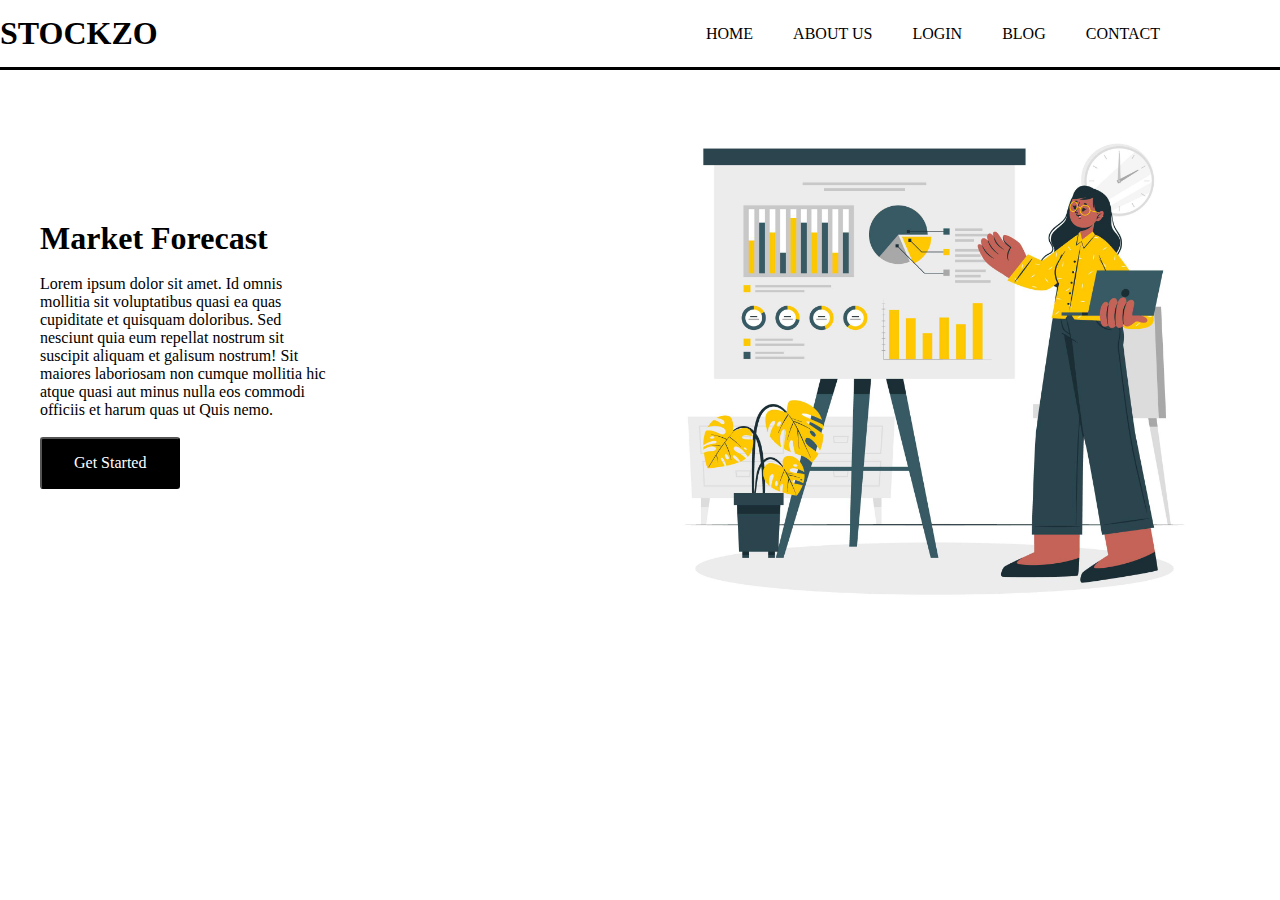
<file: index.html>
<!DOCTYPE html>
<html lang="en">
<head>
    <meta charset="UTF-8">
    <meta http-equiv="X-UA-Compatible" content="IE=edge">
    <meta name="viewport" content="width=device-width, initial-scale=1.0">
    <title>Home</title>
    <link rel="stylesheet" href="index.css"/>
    <link rel="stylesheet" href="https://cdnjs.cloudflare.com/ajax/libs/font-awesome/6.1.1/css/all.min.css" integrity="sha512-KfkfwYDsLkIlwQp6LFnl8zNdLGxu9YAA1QvwINks4PhcElQSvqcyVLLD9aMhXd13uQjoXtEKNosOWaZqXgel0g==" crossorigin="anonymous" referrerpolicy="no-referrer" />

</head>
<body>
    
<header>
    <nav class="navbar">
        <a href="index.html" class="nav-brand">STOCKZO</a>
        <div>
        <ul class="nav-menu">
            <li class="nav-item">
                <a href="index.html" class="nav-link">HOME</a>
            </li>
            <li class="nav-item">
                <a href="aboutus.html" class="nav-link">ABOUT US</a>
            </li>
            <li class="nav-item">
                <a href="login.html" class="nav-link">LOGIN</a>
            </li>

            <li class="nav-item">
                <a href="blog.html" class="nav-link">BLOG</a>
            </li>

            <li class="nav-item">
                <a href="contact.html" class="nav-link">CONTACT</a>
            </li>

            <li class="nav-item social">
                <a href="#" class="nav-link"><i class="fa-brands fa-twitter"></i></a>
                <!-- Twitter -->
            </li>

            <li class="nav-item social">
                <a href="#" class="nav-link"><i class="fa-brands fa-instagram"></i></a>
                <!-- Instagram -->
            </li>

            <li class="nav-item social">
                <a href="#" class="nav-link"><i class="fa-brands fa-facebook"></i></a>
                <!-- Facebook -->
            </li>



        </ul>

        <div class="hamburger">
            <span class="bar"></span>
            <span class="bar"></span>
            <span class="bar"></span>
        </div>
    </nav>


</header>



<div class="flex-container">
    <div>
        <div id="content">
        <h1>Market Forecast</h1>
        
        <br>
        <p>Lorem ipsum dolor sit amet. 
        Id omnis mollitia sit voluptatibus quasi ea quas cupiditate et quisquam doloribus. 
        Sed nesciunt quia eum repellat nostrum sit suscipit aliquam et galisum nostrum! 
        Sit maiores laboriosam non cumque mollitia hic atque quasi aut minus nulla eos 
        commodi officiis et harum quas ut Quis nemo.</p>
        <br>
        <button class="btn">
            Get Started
        </button>
        </div>
    </div>
    <div>
        <a href="https://www.freepik.com/vectors/business-chart"></a><img src="images/index_image.jpg" alt="image"></a>
        <!-- Attribution of vector -->
    </div>

</div>






<script src="index.js"></script>
</body>
</html>
</file>
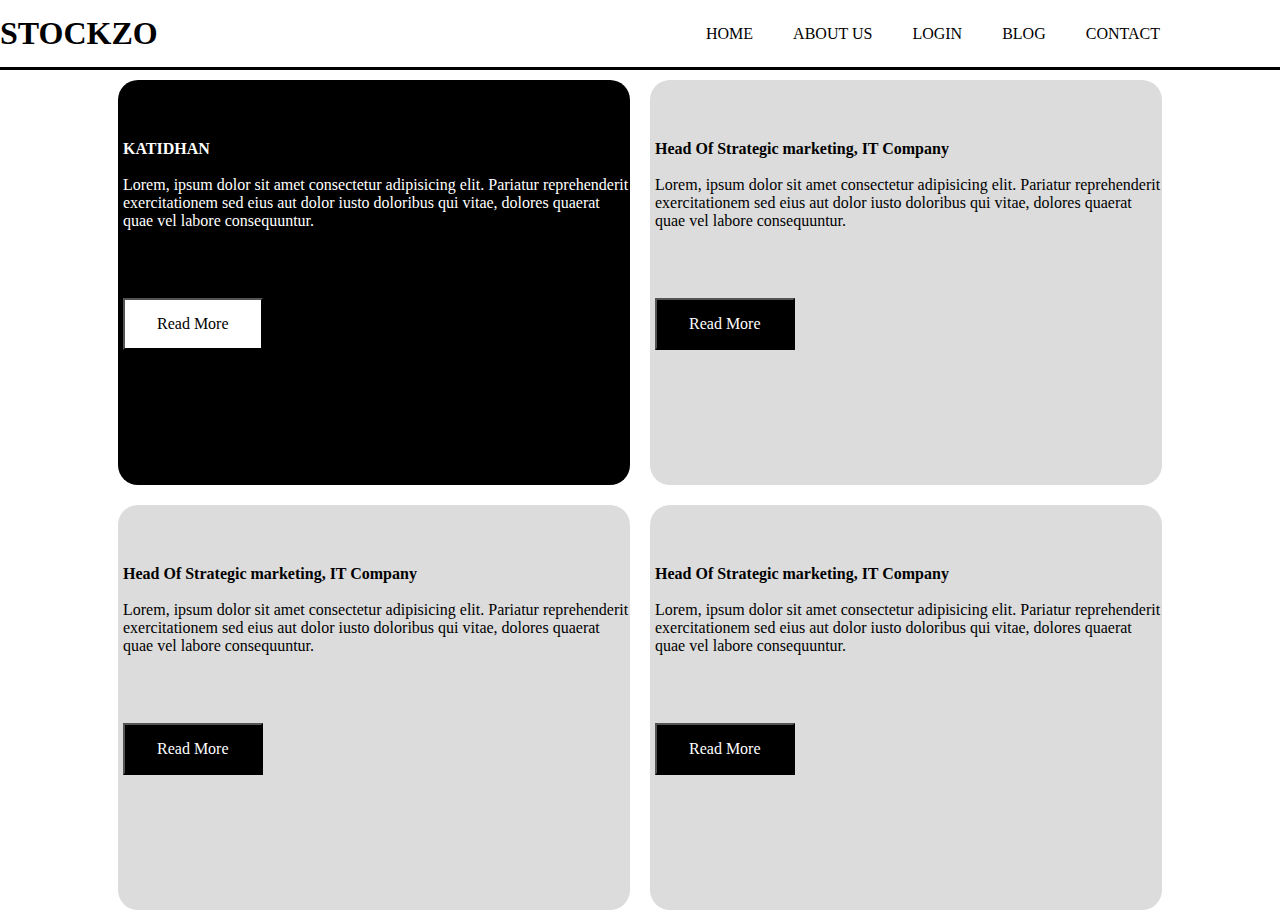
<file: blog.html>
<!DOCTYPE html>
<html lang="en">
<head>
    <meta charset="UTF-8">
    <meta http-equiv="X-UA-Compatible" content="IE=edge">
    <meta name="viewport" content="width=device-width, initial-scale=1.0">
    <title>Blogs</title>
    <link rel="stylesheet" href="blog.css"/>
    <link rel="stylesheet" href="https://cdnjs.cloudflare.com/ajax/libs/font-awesome/6.1.1/css/all.min.css" integrity="sha512-KfkfwYDsLkIlwQp6LFnl8zNdLGxu9YAA1QvwINks4PhcElQSvqcyVLLD9aMhXd13uQjoXtEKNosOWaZqXgel0g==" crossorigin="anonymous" referrerpolicy="no-referrer" />

</head>
<body>
    
<header>
    <nav class="navbar">
        <a href="index.html" class="nav-brand">STOCKZO</a>
        <div>
        <ul class="nav-menu">
            <li class="nav-item">
                <a href="index.html" class="nav-link">HOME</a>
            </li>
            <li class="nav-item">
                <a href="aboutus.html" class="nav-link">ABOUT US</a>
            </li>
            <li class="nav-item">
                <a href="login.html" class="nav-link">LOGIN</a>
            </li>

            <li class="nav-item">
                <a href="blog.html" class="nav-link">BLOG</a>
            </li>

            <li class="nav-item">
                <a href="contact.html" class="nav-link">CONTACT</a>
            </li>

            <li class="nav-item social">
                <a href="#" class="nav-link"><i class="fa-brands fa-twitter"></i></a>
                <!-- Twitter -->
            </li>

            <li class="nav-item social">
                <a href="#" class="nav-link"><i class="fa-brands fa-instagram"></i></a>
                <!-- Instagram -->
            </li>

            <li class="nav-item social">
                <a href="#" class="nav-link"><i class="fa-brands fa-facebook"></i></a>
                <!-- Facebook -->
            </li>



        </ul>

        <div class="hamburger">
            <span class="bar"></span>
            <span class="bar"></span>
            <span class="bar"></span>
        </div>
    </nav>


</header>



<div class="flex-container">
    <div class="cards">
        <b>KATIDHAN</b>
        <br>
        <br>
        <p>Lorem, ipsum dolor sit amet consectetur adipisicing elit. Pariatur reprehenderit exercitationem sed eius aut dolor iusto doloribus qui vitae, dolores quaerat quae vel labore consequuntur.</p>
        
        <br>
        <button class="btn">Read More</button>
    </div>
    <div class="cards card2">
        <b>Head Of Strategic marketing, IT Company</b>
        <br>
        <br>
        <p>Lorem, ipsum dolor sit amet consectetur adipisicing elit. Pariatur reprehenderit exercitationem sed eius aut dolor iusto doloribus qui vitae, dolores quaerat quae vel labore consequuntur.</p>
        <br>
        <button class="btn btn2">Read More</button>
    </div>
</div>
<div class="flex-container">
    <div class="cards card2">
        <b>Head Of Strategic marketing, IT Company</b>
        <br>
        <br>
        <p>Lorem, ipsum dolor sit amet consectetur adipisicing elit. Pariatur reprehenderit exercitationem sed eius aut dolor iusto doloribus qui vitae, dolores quaerat quae vel labore consequuntur.</p>
        <br>
        <button class="btn btn2">Read More</button>
    </div>
    <div class="cards card2">
        <b>Head Of Strategic marketing, IT Company</b>
        <br>
        <br>
        <p>Lorem, ipsum dolor sit amet consectetur adipisicing elit. Pariatur reprehenderit exercitationem sed eius aut dolor iusto doloribus qui vitae, dolores quaerat quae vel labore consequuntur.</p>
        <br>
        <button class=" btn btn2">Read More</button>
    </div>
</div>





<script src="index.js"></script>
</body>
</html>
</file>
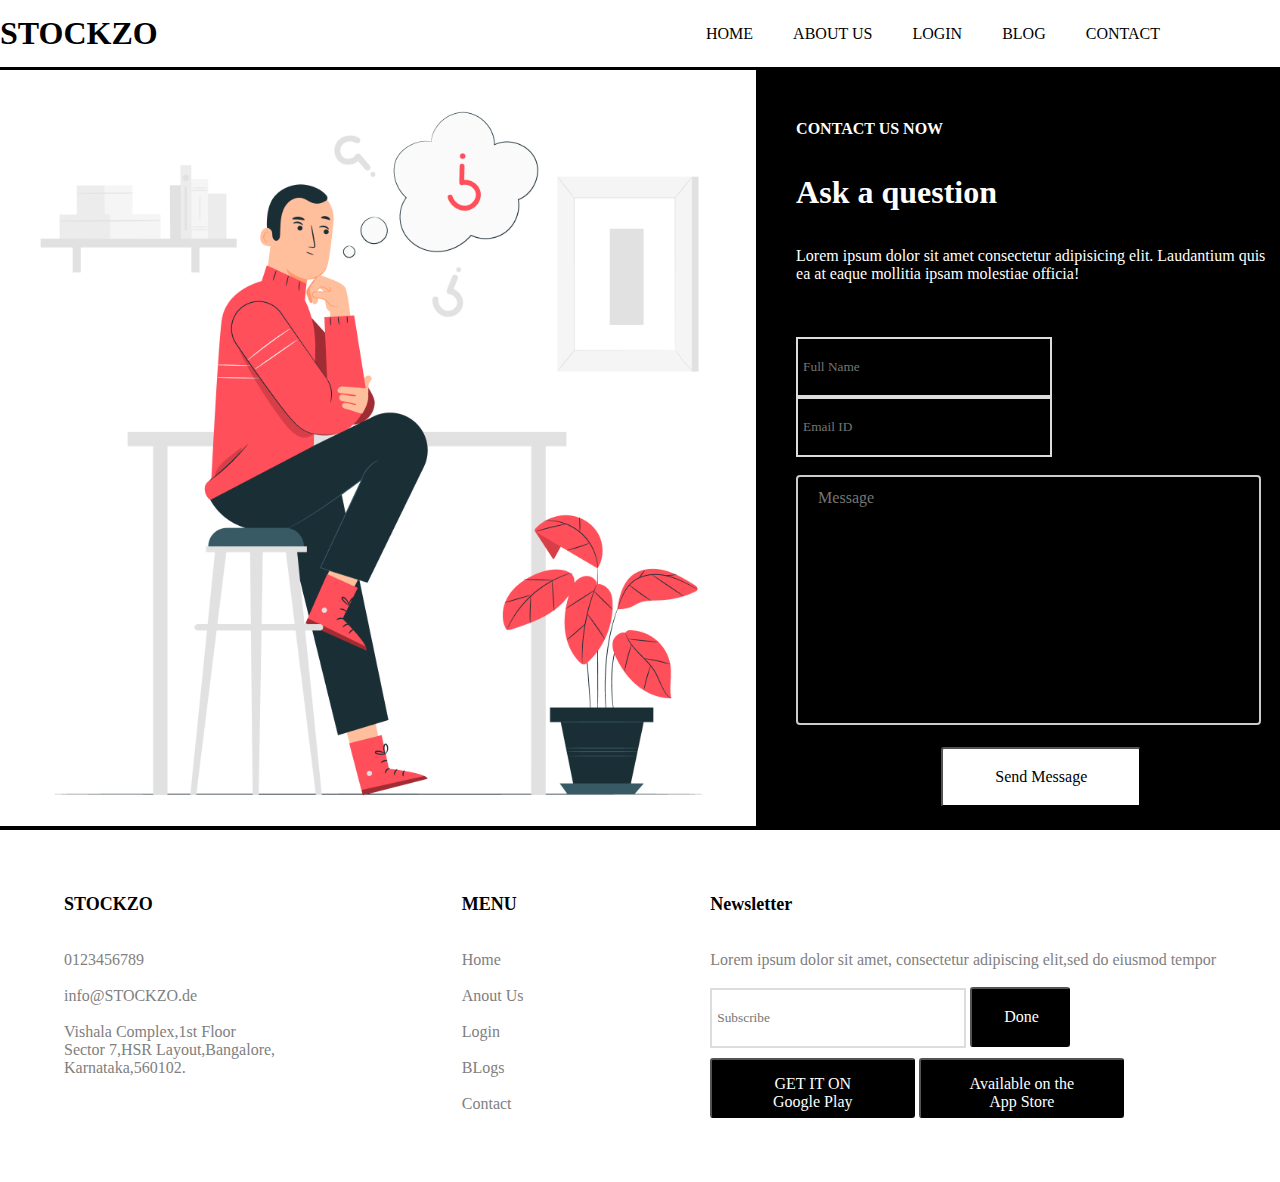
<file: contact.html>
<!DOCTYPE html>
<html lang="en">
<head>
    <meta charset="UTF-8">
    <meta http-equiv="X-UA-Compatible" content="IE=edge">
    <meta name="viewport" content="width=device-width, initial-scale=1.0">
    <title>Login</title>
    <link rel="stylesheet" href="contact.css"/>
    <link rel="stylesheet" href="https://cdnjs.cloudflare.com/ajax/libs/font-awesome/6.1.1/css/all.min.css" integrity="sha512-KfkfwYDsLkIlwQp6LFnl8zNdLGxu9YAA1QvwINks4PhcElQSvqcyVLLD9aMhXd13uQjoXtEKNosOWaZqXgel0g==" crossorigin="anonymous" referrerpolicy="no-referrer" />

</head>
<body>
    
<header>
    <nav class="navbar">
        <a href="index.html" class="nav-brand">STOCKZO</a>
        <div>
        <ul class="nav-menu">
            <li class="nav-item">
                <a href="index.html" class="nav-link">HOME</a>
            </li>
            <li class="nav-item">
                <a href="aboutus.html" class="nav-link">ABOUT US</a>
            </li>
            <li class="nav-item">
                <a href="login.html" class="nav-link">LOGIN</a>
            </li>

            <li class="nav-item">
                <a href="blog.html" class="nav-link">BLOG</a>
            </li>

            <li class="nav-item">
                <a href="contact.html" class="nav-link">CONTACT</a>
            </li>

            <li class="nav-item social">
                <a href="#" class="nav-link"><i class="fa-brands fa-twitter"></i></a>
                <!-- Twitter -->
            </li>

            <li class="nav-item social">
                <a href="#" class="nav-link"><i class="fa-brands fa-instagram"></i></a>
                <!-- Instagram -->
            </li>

            <li class="nav-item social">
                <a href="#" class="nav-link"><i class="fa-brands fa-facebook"></i></a>
                <!-- Facebook -->
            </li>



        </ul>

        <div class="hamburger">
            <span class="bar"></span>
            <span class="bar"></span>
            <span class="bar"></span>
        </div>
    </nav>


</header>



<div class="flex-container">
        <div>
            <a href='https://www.freepik.com/vectors/thinking-idea'><img src="images/contact.jpg" alt=""></a>
        <!-- Attribution of vector -->
        </div>
        <div id="content">
            <p><b>CONTACT US NOW</b></p>
            <br><br>
            <h1>Ask a question </h1>
            <br>
            <br>
            <p>Lorem ipsum dolor sit amet consectetur adipisicing elit. Laudantium quis ea at eaque mollitia ipsam molestiae officia!</p>
            <br>
            <br>
            <br>
            <form action="">
                <input type="text" placeholder="Full Name">
                <input type="email" placeholder="Email ID">
                <br><br>

                <textarea name="" id="" cols="100" rows="20" placeholder="Message"></textarea>
                <br>
                <br>
            </form>
            <button class="btn btn1">
                Send Message
            </button>
            <br>
            <br>
            </div>
</div>


<div class="bottom-container">
    <div class="col">
        <p class="bottom-title">STOCKZO</p>
        <br>
        <br>
        <p>0123456789</p>
        <br>
        <p>info@STOCKZO.de</p>
        <br>
        <p>Vishala Complex,1st Floor
            <br>
        Sector 7,HSR Layout,Bangalore,
        <br>
        Karnataka,560102.</p>
        <br>
        <i class="fa-brands fa-twitter bottom-icon"></i>
        <i class="fa-brands fa-instagram bottom-icon"></i>
        <i class="fa-brands fa-facebook bottom-icon"></i>
    </div>
    <br>
    <br>
    <div class="col">
        <p class="bottom-title">MENU</p>
        <br>
        <br>
        <a href="index.html" class="bottom-links">Home</a>
        <br>
        <br>
        <a href="aboutus.html" class="bottom-links">Anout Us</a>
        <br>
        <br>
        <a href="login.html" class="bottom-links">Login</a>
        <br>
        <br>
        <a href="blog.html" class="bottom-links">BLogs</a>
        <br>
        <br>
        <a href="contact.html" class="bottom-links">Contact</a>
    </div>
    <br>
    <br>
    <div class="col">
        
        <p class="bottom-title">Newsletter</p>
        <br>
        <br>
        <p>Lorem ipsum dolor sit amet, consectetur adipiscing elit,sed do eiusmod tempor</p>
        <br>
        <input type="email" placeholder="Subscribe" id="newsletter">
        <button class="btn">Done</button>
        <br>
        <button class="btn2">
            <span><i class="fa-brands fa-google-play"></i></span>
            GET IT ON
            <br>
            Google Play
        </button>
        <button class="btn2">
            <span><i class="fa-brands fa-apple"></i></span>
            Available on the 
            <br>
            App Store
        </button>
    </div>
</div>



<script src="index.js"></script>
</body>
</html>
</file>
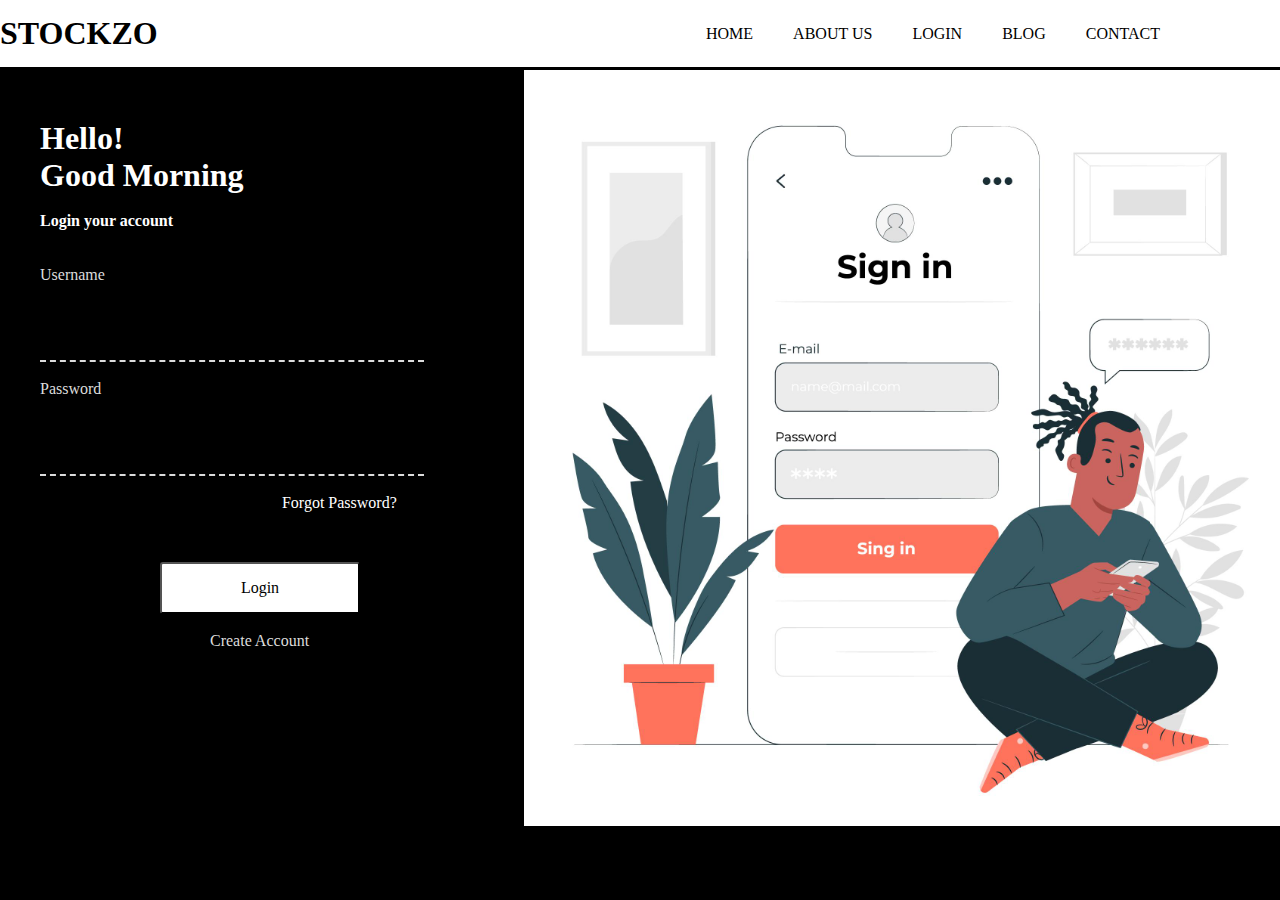
<file: login.html>
<!DOCTYPE html>
<html lang="en">
<head>
    <meta charset="UTF-8">
    <meta http-equiv="X-UA-Compatible" content="IE=edge">
    <meta name="viewport" content="width=device-width, initial-scale=1.0">
    <title>Login</title>
    <link rel="stylesheet" href="login.css"/>
    <link rel="stylesheet" href="https://cdnjs.cloudflare.com/ajax/libs/font-awesome/6.1.1/css/all.min.css" integrity="sha512-KfkfwYDsLkIlwQp6LFnl8zNdLGxu9YAA1QvwINks4PhcElQSvqcyVLLD9aMhXd13uQjoXtEKNosOWaZqXgel0g==" crossorigin="anonymous" referrerpolicy="no-referrer" />

</head>
<body>
    
<header>
    <nav class="navbar">
        <a href="index.html" class="nav-brand">STOCKZO</a>
        <div>
        <ul class="nav-menu">
            <li class="nav-item">
                <a href="index.html" class="nav-link">HOME</a>
            </li>
            <li class="nav-item">
                <a href="aboutus.html" class="nav-link">ABOUT US</a>
            </li>
            <li class="nav-item">
                <a href="login.html" class="nav-link">LOGIN</a>
            </li>

            <li class="nav-item">
                <a href="blog.html" class="nav-link">BLOG</a>
            </li>

            <li class="nav-item">
                <a href="contact.html" class="nav-link">CONTACT</a>
            </li>

            <li class="nav-item social">
                <a href="#" class="nav-link"><i class="fa-brands fa-twitter"></i></a>
                <!-- Twitter -->
            </li>

            <li class="nav-item social">
                <a href="#" class="nav-link"><i class="fa-brands fa-instagram"></i></a>
                <!-- Instagram -->
            </li>

            <li class="nav-item social">
                <a href="#" class="nav-link"><i class="fa-brands fa-facebook"></i></a>
                <!-- Facebook -->
            </li>



        </ul>

        <div class="hamburger">
            <span class="bar"></span>
            <span class="bar"></span>
            <span class="bar"></span>
        </div>
    </nav>


</header>



<div class="flex-container">
        <div id="content">
        <h1>Hello!
        <br>
        Good Morning
        </h1>
        <br>
        <p><b>Login your account</b></p>
        <br>
        <br>
        <form action="">
            <label> Username</label>
            <br>
            <br>
            <input type="text" >
            <br>
            <br>
            <label> Password</label>
            <br>
            <br>
            <input type="password">
            <br><br>
            <span id="forgot-text">Forgot Password?</span>
        </form>
        <button class="btn">
            Login
        </button>
        <br>
        <br>
        <span id="create-text">Create Account</span>
        </div>
        <div>
            <a href='https://www.freepik.com/vectors/user-account'><img src="images/login.jpg" alt=""></a>
        <!-- Attribution of vector -->
        </div>
</div>






<script src="index.js"></script>
</body>
</html>
</file>
<file: index.css>
*{
    padding: 0;
    margin: 0;
    box-sizing: border-box;
    font-family: Georgia, serif;
}

header{
    background-color: white;
    color: black;
}

li{
    list-style: none;
}

.navbar a{
    color: black;
    text-decoration: none;
}

.navbar a:hover {
    border-bottom: 3px solid black;
  }
  
.navbar a.active {
    border-bottom: 3px solid black;
  }

.navbar{
    min-height: 70px;
    display: flex;
    justify-content: space-between;
    align-items: center;
    border-bottom: 3px solid black; 
    padding: 0;
}  

.nav-menu{
    display: flex;
    justify-content: space-between;
    gap: 40px;
    
}

.nav-brand{
    font-size: 2rem;
    font-weight: bolder;
}

.hamburger{
    display:none; 
    cursor:pointer;
}

.bar{
    display:block;
    width:25px;
    height:3px;
    margin:5px auto;
    background-color: black;
 }


 .flex-container {
    display: flex;
    align-items: center;
    justify-content: space-between;
  }

  img{
    width: 90%;
    height: auto;
  }

#content{
    width: 45%;
    word-wrap: break-word;
    margin-left: 40PX;;
}

.btn{
  background-color: black;
  color: white;
  padding: 15px 32px;
  text-align: center;
  text-decoration: none;
  display: inline-block;
  font-size: 16px;
  border-radius: 3px;
}  



 @media(max-width:768px){
    .hamburger{
        display:block;
}


.nav-menu{
    position:fixed;
    Left:-100%;
    top:70px;
    gap: 8px;
    flex-direction:column;
    background-color: white;
    color: black;
    width:100%;
    text-align:center;
    border-bottom: 3px solid black;
}

.nav-menu.active{
    Left:0;
}
.social{
    display: none;
}
}


/* Tablet Landscape */
@media screen and (max-width: 1060px) {
    #primary { width:67%; }
    #secondary { width:30%; margin-left:3%;}  
 
}

/* Tabled Portrait */
@media screen and (max-width: 768px) {
    #primary { width:100%; }
    #secondary { width:100%; margin:0; border:none; }
    #content{
        width: 80%;
        margin: auto;
}
}
/*Smartphone*/
@media only screen and (max-width: 600px) {
    #primary { width:100%; }
    #secondary { width:100%; margin:0; border:none; }   
    #content{
        width: 100%;
        margin-left: 7px;
    }
    img{
        display: none;
    }
}
</file>
<file: blog.css>
*{
    padding: 0;
    margin: 0;
    box-sizing: border-box;
    font-family: Georgia, serif;
}


header{
    background-color: white;
    color: black;
}

li{
    list-style: none;
}

.navbar a{
    color: black;
    text-decoration: none;
}

.navbar a:hover {
    border-bottom: 3px solid black;
  }
  
.navbar a.active {
    border-bottom: 3px solid black;
  }

.navbar{
    min-height: 70px;
    display: flex;
    justify-content: space-between;
    align-items: center;
    border-bottom: 3px solid black; 
    padding: 0;
}  

.nav-menu{
    display: flex;
    justify-content: space-between;
    gap: 40px;
    
}

.nav-brand{
    font-size: 2rem;
    font-weight: bolder;
}

.hamburger{
    display:none; 
    cursor:pointer;
}

.bar{
    display:block;
    width:25px;
    height:3px;
    margin:5px auto;
    background-color: black;
 }


 .flex-container {
    display: flex;
    justify-content: center;
  }

 
.btn{
  background-color: white;
  color: black;
  padding: 15px 32px;
  text-align: center;
  text-decoration: none;
  display: inline-block;
  font-size: 16px;
  margin-top: 50px;
  border-radius: 3px solid white;
}  

.btn2{
    background-color: black;
    color: white;

}

.cards{
    background-color: black;
    border-radius: 20px;
    width: 40%;
    margin: 10px;
    padding-top: 60px;
    padding-left: 5px;
    color: white;
    height: 45vh;
}

.card2{
    background-color: gainsboro;
    color: black;
}



 @media(max-width:768px){
    .hamburger{
        display:block;
}


.nav-menu{
    position:fixed;
    Left:-100%;
    top:70px;
    gap: 8px;
    flex-direction:column;
    background-color: white;
    color: black;
    width:100%;
    text-align:center;
    border-bottom: 3px solid black;
}

.nav-menu.active{
    Left:0;
}
.social{
    display: none;
}

.flex-container {
    display: flex;
    flex-direction: column;
    justify-content: center;
  }

.cards{
    background-color: black;
    border-radius: 20px;
    width: 40%;
    margin: 10px;
    padding-top: 60px;
    padding-left: 5px;
    color: white;
    height: 70vh;
}


.btn{
    background-color: white;
    color: black;
    padding: 15px 32px;
    text-align: center;
    text-decoration: none;
    display: inline-block;
    font-size: 16px;
    border-radius: 3px solid white;
  }  
  
  .btn2{
      background-color: black;
      color: white;
  
  }

  .card2{
    background-color: gainsboro;
    color: black;
}
}


/* Tablet Landscape */
@media screen and (max-width: 1060px) {
    #primary { width:67%; }
    #secondary { width:30%; margin-left:3%;}  
 
}

/* Tabled Portrait */
@media screen and (max-width: 768px) {
    #primary { width:100%; }
    #secondary { width:100%; margin:0; border:none; }
    #content{
        width: 80%;
        margin: auto;
}
}
/*Smartphone*/
@media only screen and (max-width: 600px) {
    #primary { width:100%; }
    #secondary { width:100%; margin:0; border:none; }   
    #content{
        width: 100%;
        margin-left: 7px;
    }

}
</file>
<file: contact.css>
*{
    padding: 0;
    margin: 0;
    box-sizing: border-box;
    font-family: Georgia, serif;
}



header{
    background-color: white;
    color: black;
}

li{
    list-style: none;
}

.navbar a{
    color: black;
    text-decoration: none;
}

.navbar a:hover {
    border-bottom: 3px solid black;
  }
  
.navbar a.active {
    border-bottom: 3px solid black;
  }

.navbar{
    min-height: 70px;
    display: flex;
    justify-content: space-between;
    align-items: center;
    border-bottom: 3px solid black; 
    padding: 0;
}  

.nav-menu{
    display: flex;
    justify-content: space-between;
    gap: 40px;
    
}

.nav-brand{
    font-size: 2rem;
    font-weight: bolder;
}

.hamburger{
    display:none; 
    cursor:pointer;
}

.bar{
    display:block;
    width:25px;
    height:3px;
    margin:5px auto;
    background-color: black;
 }


 .flex-container {
    display: flex;
    justify-content: space-between;
    background-color: black;
    width: 100%;
    height: 100%;
  }

  img{
    width: 100%;
    height: auto;
  }

#content{
    margin-top: 50px;
    width: 100%;
    word-wrap: break-word;
    margin-left: 40PX;;
    color: white;
}

.btn{
    height: 60px;
    width: 100px;
  background-color: black;
  color: white;
  padding: 15px 32px;
  text-align: center;
  text-decoration: none;
  display: inline-block;
  font-size: 16px;
  border-radius: 3px;
}  

.btn1{
    background-color: white;
    width: 200px;
    color: black;
    margin-left: 30%
}

.btn2{
    margin-top:  10px;
    height: 60px;
    width: 205px;
  background-color: black;
  color: white;
  padding: 15px 32px;
  text-align: center;
  text-decoration: none;
  display: inline-block;
  font-size: 16px;
  border-radius: 3px;
}

input[type=text]{
    width: 20vw;
    height: 60px;
    padding-left: 5px;
    background-color: black;
    color: white;
    border: 2px solid gainsboro;
}

input[type=email]{
    width: 20vw;
    height: 60px;
    padding-left: 5px;
    background-color: black;
    color: white;
    border: 2px solid gainsboro;
}


textarea {

    
    width: 96%;
    height: 250px;
    padding: 12px 20px;
    box-sizing: border-box;
    border: 2px solid #ccc;
    border-radius: 4px;
    background-color: black;
    font-size: 16px;
    resize: none;
  }

#newsletter{
    background-color: white;
}

.bottom-links
{
    text-decoration: none;
    color: gray;
}

.bottom-container{
    display: flex;
    justify-content: space-between;
    background-color: white;
    width: 100%;
    height: 100%;
    padding: 5%;
}

.col{
    color: gray;
}

.bottom-title{
    font-size: large;
    font-weight: bolder;
    color: black;
}

 @media(max-width:768px){
    .hamburger{
        display:block;
}


.nav-menu{
    position:fixed;
    Left:-100%;
    top:70px;
    gap: 8px;
    flex-direction:column;
    background-color: white;
    color: black;
    width:100%;
    text-align:center;
    border-bottom: 3px solid black;
}

.nav-menu.active{
    Left:0;
}
.social{
    display: none;
}


.btn{
margin-top: 50px;
    margin-left: 10px;
    width: 200px;
  background-color: white;
  color: black;
  padding: 15px 32px;
  text-align: center;
  text-decoration: none;
  display: inline-block;
  font-size: 16px;
  border-radius: 3px;
}




input[type=text]{
    width: 60vw;
    height: 60px;
    margin: 10px;
    padding-left: 5px;
    background-color: black;
    color: white;
    border: 2px solid gainsboro;
    display: block;
}

input[type=email]{
    display: block;
    width: 60vw;
    height: 60px;
    margin: 10px;

    padding-left: 5px;
    background-color: black;
    color: white;
    border: 2px solid gainsboro;
}

textarea {

    margin: 10px;
    width: 80%;
    height: 150px;
    padding: 12px 20px;
    box-sizing: border-box;
    border: 2px solid #ccc;
    border-radius: 4px;
    background-color: black;
    font-size: 16px;
    resize: none;
  }

  img{
    display : none;
  }

  .bottom-container{
    display: flex;
    flex-direction: column;
    align-items: center;
    justify-content: space-between ;
  }

    .bottom-title{
        text-align: center;
    }

    p{
        text-align: center;
    }
}


/* Tablet Landscape */
@media screen and (max-width: 1060px) {
    #primary { width:67%; }
    #secondary { width:30%; margin-left:3%;}  
    
input[type=text]{
    width: 40vw;
    height: 60px;
    margin: 10px;
    padding-left: 5px;
    background-color: black;
    color: white;
    border: 2px solid gainsboro;
    display: block;
}

input[type=email]{
    display: block;
    width: 40vw;
    height: 60px;
    margin: 10px;

    padding-left: 5px;
    background-color: black;
    color: white;
    border: 2px solid gainsboro;



}

textarea {

    margin: 10px;
    width: 95%;
    height: 150px;
    padding: 12px 20px;
    box-sizing: border-box;
    border: 2px solid #ccc;
    border-radius: 4px;
    background-color: black;
    font-size: 16px;
    resize: none;
  }

}

/* Tabled Portrait */
@media screen and (max-width: 768px) {
    #primary { width:100%; }
    #secondary { width:100%; margin:0; border:none; }
    #content{
        width: 80%;
        margin: auto;
}
}
/*Smartphone*/
@media only screen and (max-width: 600px) {
    #primary { width:100%; }
    #secondary { width:100%; margin:0; border:none; }   
    #content{
        width: 100%;
        margin-left: 7px;
    }
    img{
        display: none;
    }
    
}
</file>
<file: login.css>
*{
    padding: 0;
    margin: 0;
    box-sizing: border-box;
    font-family: Georgia, serif;
}

body{
    background-color: black ;
}

header{
    background-color: white;
    color: black;
}

li{
    list-style: none;
}

.navbar a{
    color: black;
    text-decoration: none;
}

.navbar a:hover {
    border-bottom: 3px solid black;
  }
  
.navbar a.active {
    border-bottom: 3px solid black;
  }

.navbar{
    min-height: 70px;
    display: flex;
    justify-content: space-between;
    align-items: center;
    border-bottom: 3px solid black; 
    padding: 0;
}  

.nav-menu{
    display: flex;
    justify-content: space-between;
    gap: 40px;
    
}

.nav-brand{
    font-size: 2rem;
    font-weight: bolder;
}

.hamburger{
    display:none; 
    cursor:pointer;
}

.bar{
    display:block;
    width:25px;
    height:3px;
    margin:5px auto;
    background-color: black;
 }


 .flex-container {
    display: flex;
    justify-content: space-between;
    background-color: black;
    width: 100%;
    height: 100%;
  }

  img{
    width: 100%;
    height: auto;
  }

#content{
    margin-top: 50px;
    width: 100%;
    word-wrap: break-word;
    margin-left: 40PX;;
    color: white;
}

.btn{
    margin-top: 50px;
    margin-left: 120px;
    width: 200px;
  background-color: white;
  color: black;
  padding: 15px 32px;
  text-align: center;
  text-decoration: none;
  display: inline-block;
  font-size: 16px;
  border-radius: 3px;
}  

input[type=text]{
    width: 30vw;
    height: 60px;
    background-color: black;
    color: white;
    text-decoration: underline;
    border: none;
    border-bottom: 2px dashed gainsboro;
}

input[type=password]{
    width: 30vw;
    height: 60px;
    background-color: black;
    color: white;
    text-decoration: underline;
    border: none;
    border-bottom: 2px dashed gainsboro;
}

label{
    color: gainsboro;
}

#forgot-text{
margin-left: 50%;

}

#create-text{
    color : gainsboro;
    margin-top: 50px;
    margin-left: 170px;
}


 @media(max-width:768px){
    .hamburger{
        display:block;
}


.nav-menu{
    position:fixed;
    Left:-100%;
    top:70px;
    gap: 8px;
    flex-direction:column;
    background-color: white;
    color: black;
    width:100%;
    text-align:center;
    border-bottom: 3px solid black;
}

.nav-menu.active{
    Left:0;
}
.social{
    display: none;
}


label{
    color: gainsboro;
}

#forgot-text{
margin-left: 10px;

}

#create-text{
    color : gainsboro;
    margin-left: 10px;
}

.btn{
margin-top: 50px;
    margin-left: 10px;
    width: 200px;
  background-color: white;
  color: black;
  padding: 15px 32px;
  text-align: center;
  text-decoration: none;
  display: inline-block;
  font-size: 16px;
  border-radius: 3px;
} 

}


/* Tablet Landscape */
@media screen and (max-width: 1060px) {
    #primary { width:67%; }
    #secondary { width:30%; margin-left:3%;}  
 
}

/* Tabled Portrait */
@media screen and (max-width: 768px) {
    #primary { width:100%; }
    #secondary { width:100%; margin:0; border:none; }
    #content{
        width: 80%;
        margin: auto;
}
}
/*Smartphone*/
@media only screen and (max-width: 600px) {
    #primary { width:100%; }
    #secondary { width:100%; margin:0; border:none; }   
    #content{
        width: 100%;
        margin-left: 7px;
    }
    img{
        display: none;
    }
}
</file>
